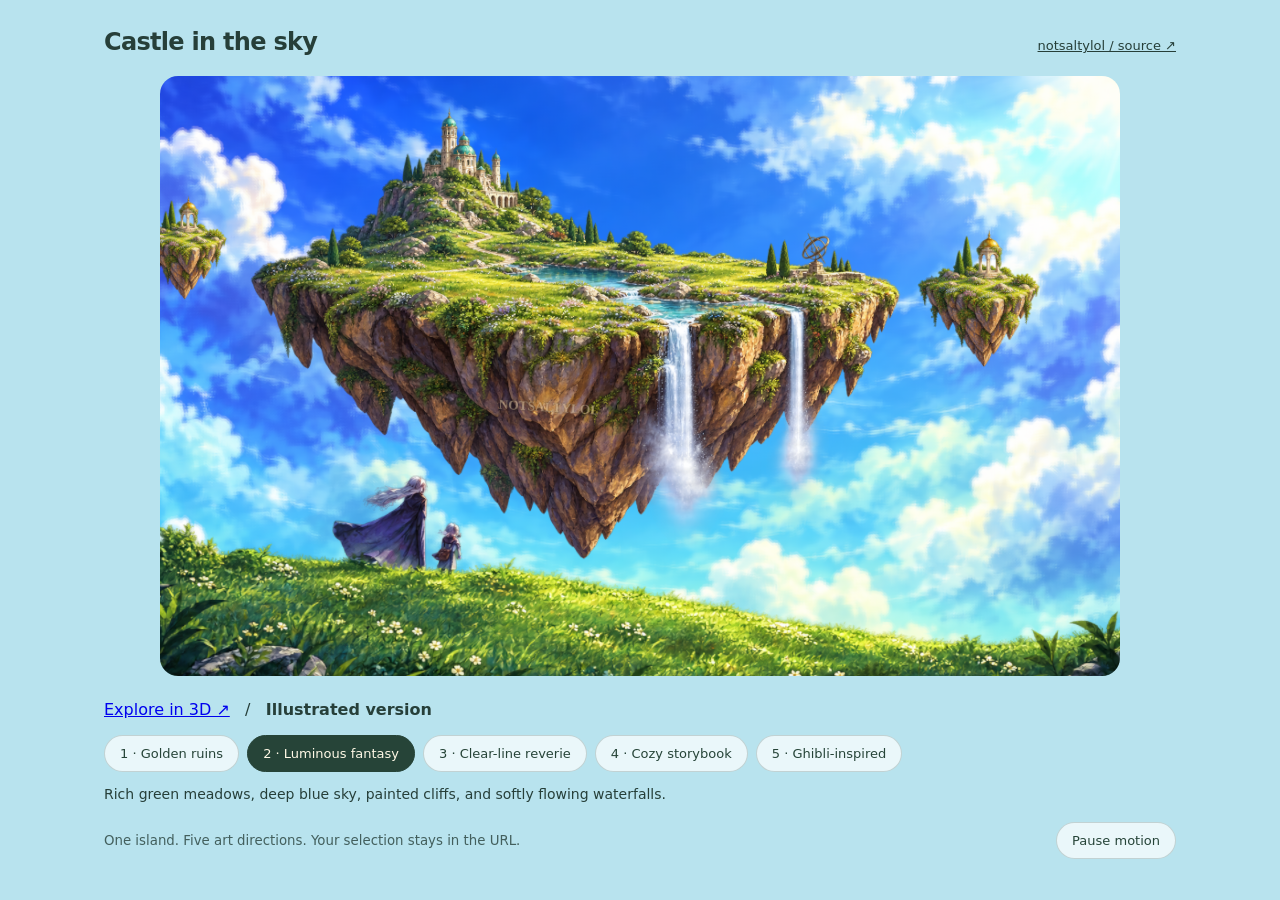
<file: public/assets/animation.html>
<!doctype html>
<html lang="en">
<head>
<meta charset="utf-8">
<meta name="viewport" content="width=device-width,initial-scale=1">
<link rel="icon" href="data:,">
<title>Castle in the sky · five studies · notsaltylol</title>
<style>
*{box-sizing:border-box}html,body{margin:0;background:#b8e3ee;color:#263f39;font-family:system-ui,sans-serif}main{max-width:1120px;margin:auto;padding:28px 24px 40px}header{display:flex;justify-content:space-between;align-items:baseline;gap:20px}h1{font-size:24px;letter-spacing:-.7px;margin:0}header a{color:inherit;font-size:13px}p{font-size:14px;line-height:1.5}#scene{width:100%;max-width:960px;margin:20px auto 24px;overflow:hidden;border-radius:18px}canvas{display:block;max-width:100%;height:auto!important}#style-picker{display:flex;gap:8px;flex-wrap:wrap}button{font:inherit;font-size:13px;color:#264438;background:#ffffffb3;border:1px solid #26443833;border-radius:24px;padding:10px 15px;cursor:pointer}button[aria-pressed=true]{background:#264438;color:#fff9e6;border-color:#264438}button:focus-visible,a:focus-visible{outline:3px solid #c27e40;outline-offset:3px}.foot{display:flex;justify-content:space-between;align-items:center;gap:20px;margin-top:16px}#description{min-height:22px;margin:12px 0 0}#pause{flex-shrink:0}small{opacity:.8}.capture main{width:960px;max-width:none;margin:0;padding:0}.capture header,.capture .controls{display:none}.capture #scene{width:960px;max-width:none;margin:0;border-radius:0}.capture canvas{max-width:none}@media(max-width:600px){main{padding:20px 12px}h1{font-size:21px}.foot{align-items:flex-start}}
</style>
<script>if(new URLSearchParams(location.search).has('capture'))document.documentElement.classList.add('capture');</script>
<script type="importmap">{"imports":{"three":"./vendor/three/three.module.js"}}</script>
</head>
<body>
<main>
<header><h1>Castle in the sky</h1><a href="https://github.com/notsaltylol/notsaltylol">notsaltylol / source ↗</a></header>
<div id="scene" role="img" aria-label="A layered painted fantasy landscape with a floating castle, lake, waterfalls, and travelers"><p id="loading">Loading the illustrated landscape…</p></div>
<noscript>This scene needs JavaScript. The GitHub profile has an animated GIF version.</noscript>
<nav class="controls" style="margin-bottom:16px"><a id="three-d-link" href="./animation-3d.html">Explore in 3D ↗</a> &nbsp; / &nbsp; <b>Illustrated version</b></nav>
<section class="controls" aria-label="Scene styles">
<div id="style-picker" role="group" aria-label="Choose one of five visual styles"></div>
<p id="description" aria-live="polite"></p>
<div class="foot"><small>One island. Five art directions. Your selection stays in the URL.</small><button id="pause" type="button">Pause motion</button></div>
</section>
</main>
<script type="module" src="./castle-illustration.js"></script>
</body>
</html>
</file>
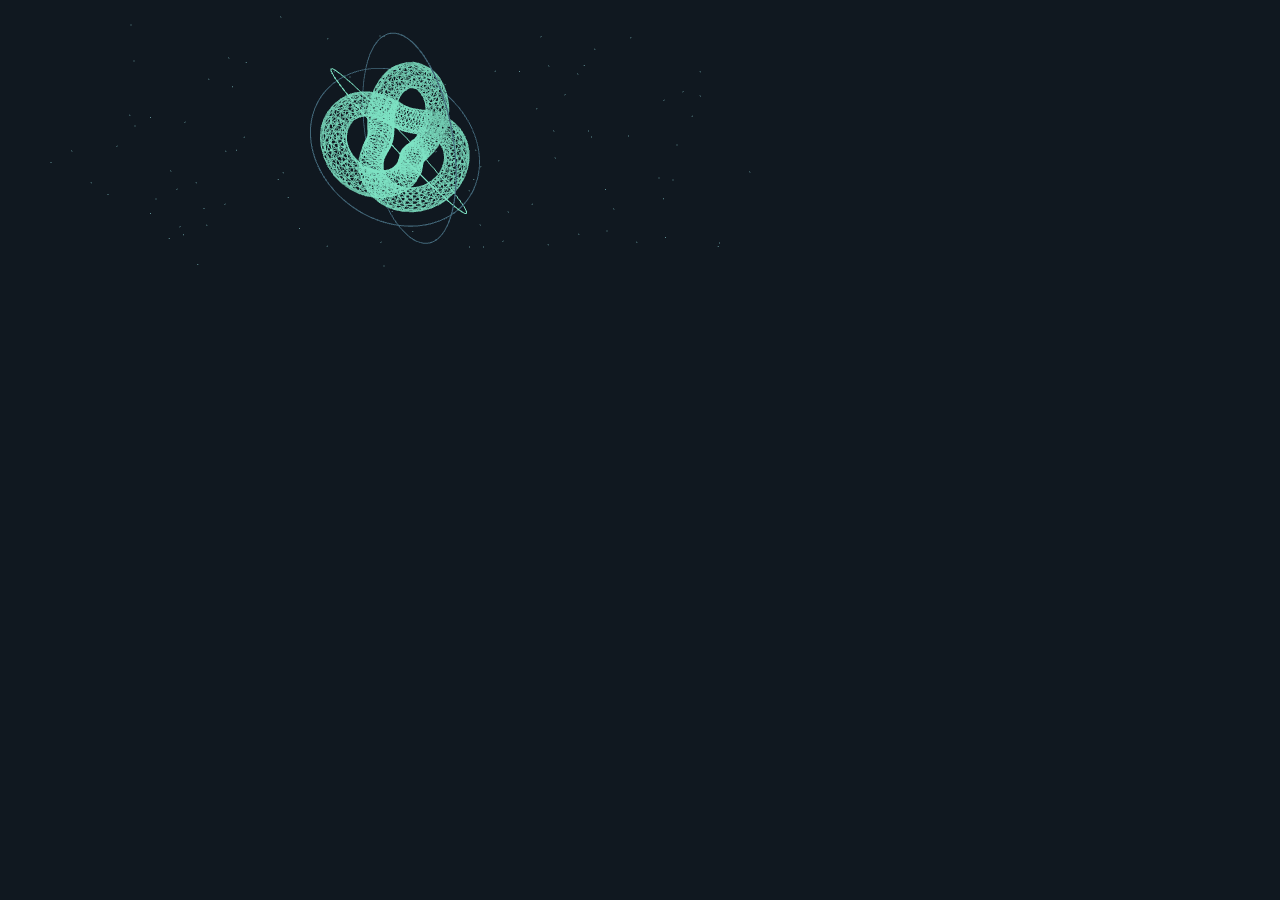
<file: public/assets/orbital.html>
<!doctype html>
<html lang="en">
<meta charset="utf-8">
<link rel="icon" href="data:,">
<title>notsaltylol · orbital loop</title>
<style>html,body{margin:0;background:#101820}canvas{display:block}</style>
<script type="module">
import * as THREE from './vendor/three/three.module.js';
const scene = new THREE.Scene();
scene.background = new THREE.Color('#101820');
const camera = new THREE.PerspectiveCamera(36, 800 / 280, .1, 100);
camera.position.set(0, 0, 8);
const renderer = new THREE.WebGLRenderer({antialias:true, preserveDrawingBuffer:true});
renderer.setSize(800, 280);
renderer.setPixelRatio(1);
document.body.appendChild(renderer.domElement);
const group = new THREE.Group();
scene.add(group);
const knot = new THREE.Mesh(new THREE.TorusKnotGeometry(.83,.23,120,12), new THREE.MeshBasicMaterial({color:0x7de2c3,wireframe:true,transparent:true,opacity:.65}));
group.add(knot);
for (let i=0;i<3;i++) {
  const ring = new THREE.Mesh(new THREE.TorusGeometry(1.65+i*.14,.009,6,128),new THREE.MeshBasicMaterial({color:i===1?0x7de2c3:0x426779}));
  ring.rotation.set(.5+i*.6,i*.7,.3);
  group.add(ring);
}
// Fixed seed keeps the starfield identical across renders.
let seed=17;
const random=()=>{seed=(seed*16807)%2147483647;return seed/2147483647;};
const positions=[];
for(let i=0;i<100;i++)positions.push((random()-.5)*17,(random()-.5)*6,-2-random()*3);
const geometry=new THREE.BufferGeometry();
geometry.setAttribute('position',new THREE.Float32BufferAttribute(positions,3));
scene.add(new THREE.Points(geometry,new THREE.PointsMaterial({color:0x608e93,size:.018})));
window.renderFrame = phase => {
  group.rotation.y=phase*Math.PI*2;
  knot.rotation.z=.2*Math.sin(phase*Math.PI*2);
  renderer.render(scene,camera);
};
window.renderFrame(0);
if (!new URLSearchParams(location.search).has('capture')) {
  const start=performance.now();
  renderer.setAnimationLoop(now=>window.renderFrame(((now-start)%6000)/6000));
}
</script>
</html>
</file>
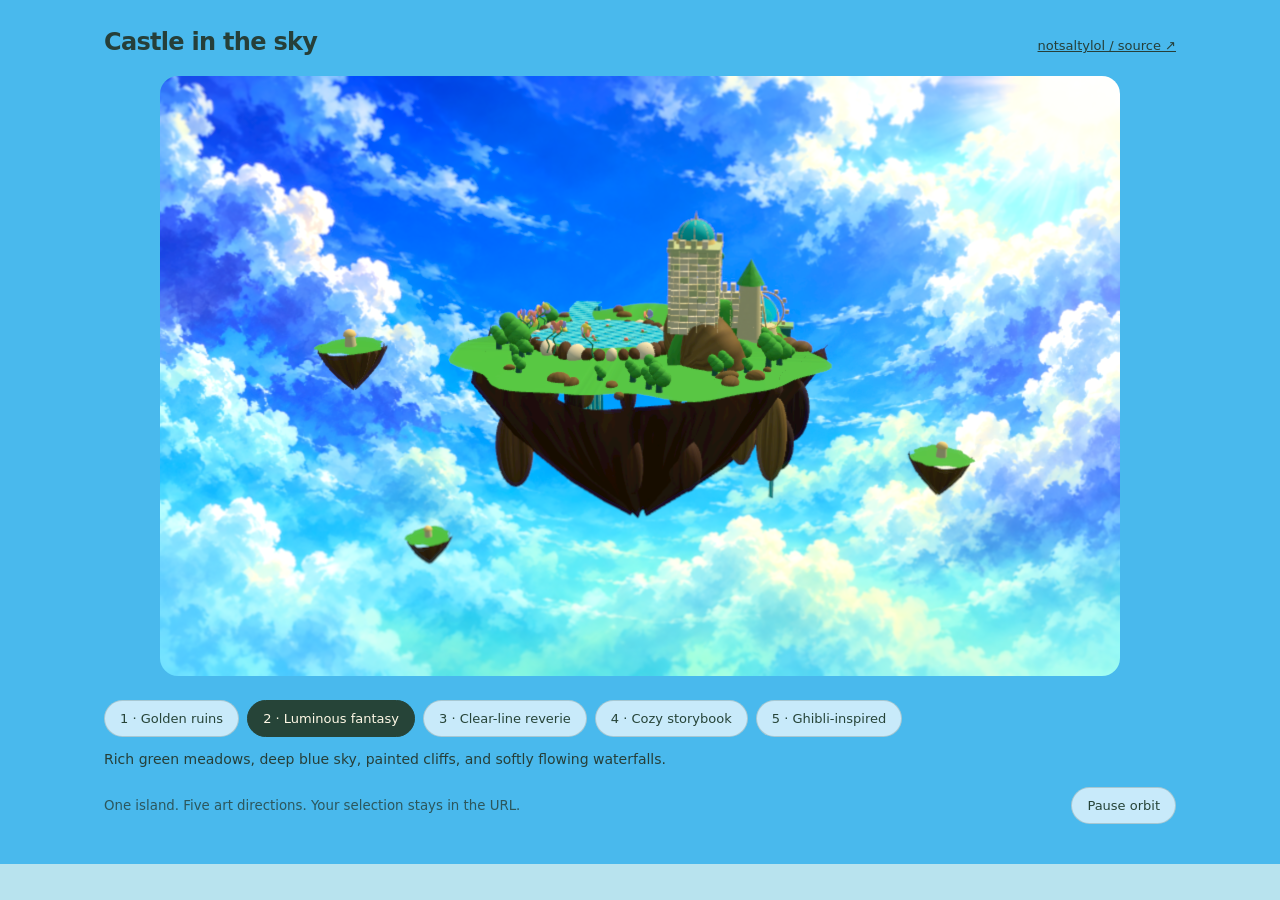
<file: public/assets/study-3d.html>
<!doctype html>
<html lang="en">
<head>
<meta charset="utf-8">
<meta name="viewport" content="width=device-width,initial-scale=1">
<link rel="icon" href="data:,">
<title>Castle in the sky · earlier 3D study · notsaltylol</title>
<style>
*{box-sizing:border-box}html,body{margin:0;background:#b8e3ee;color:#263f39;font-family:system-ui,sans-serif}main{max-width:1120px;margin:auto;padding:28px 24px 40px}header{display:flex;justify-content:space-between;align-items:baseline;gap:20px}h1{font-size:24px;letter-spacing:-.7px;margin:0}header a{color:inherit;font-size:13px}p{font-size:14px;line-height:1.5}#scene{width:100%;max-width:960px;margin:20px auto 24px;overflow:hidden;border-radius:18px}canvas{display:block;max-width:100%;height:auto!important}#style-picker{display:flex;gap:8px;flex-wrap:wrap}button{font:inherit;font-size:13px;color:#264438;background:#ffffffb3;border:1px solid #26443833;border-radius:24px;padding:10px 15px;cursor:pointer}button[aria-pressed=true]{background:#264438;color:#fff9e6;border-color:#264438}button:focus-visible,a:focus-visible{outline:3px solid #c27e40;outline-offset:3px}.foot{display:flex;justify-content:space-between;align-items:center;gap:20px;margin-top:16px}#description{min-height:22px;margin:12px 0 0}#pause{flex-shrink:0}small{opacity:.8}.capture main{width:960px;max-width:none;margin:0;padding:0}.capture header,.capture .controls{display:none}.capture #scene{width:960px;max-width:none;margin:0;border-radius:0}.capture canvas{max-width:none}@media(max-width:600px){main{padding:20px 12px}h1{font-size:21px}.foot{align-items:flex-start}}
</style>
<script>if(new URLSearchParams(location.search).has('capture'))document.documentElement.classList.add('capture');</script>
<script type="importmap">{"imports":{"three":"./vendor/three/three.module.js"}}</script>
</head>
<body>
<main>
<header><h1>Castle in the sky</h1><a href="https://github.com/notsaltylol/notsaltylol">notsaltylol / source ↗</a></header>
<div id="scene" aria-label="A layered painted fantasy landscape with a floating castle, lake, waterfalls, and travelers"></div>
<section class="controls" aria-label="Scene styles">
<div id="style-picker" role="group" aria-label="Choose one of five visual styles"></div>
<p id="description" aria-live="polite"></p>
<div class="foot"><small>One island. Five art directions. Your selection stays in the URL.</small><button id="pause" type="button">Pause motion</button></div>
</section>
</main>
<script type="module" src="./castle-scene.js"></script>
</body>
</html>
</file>
